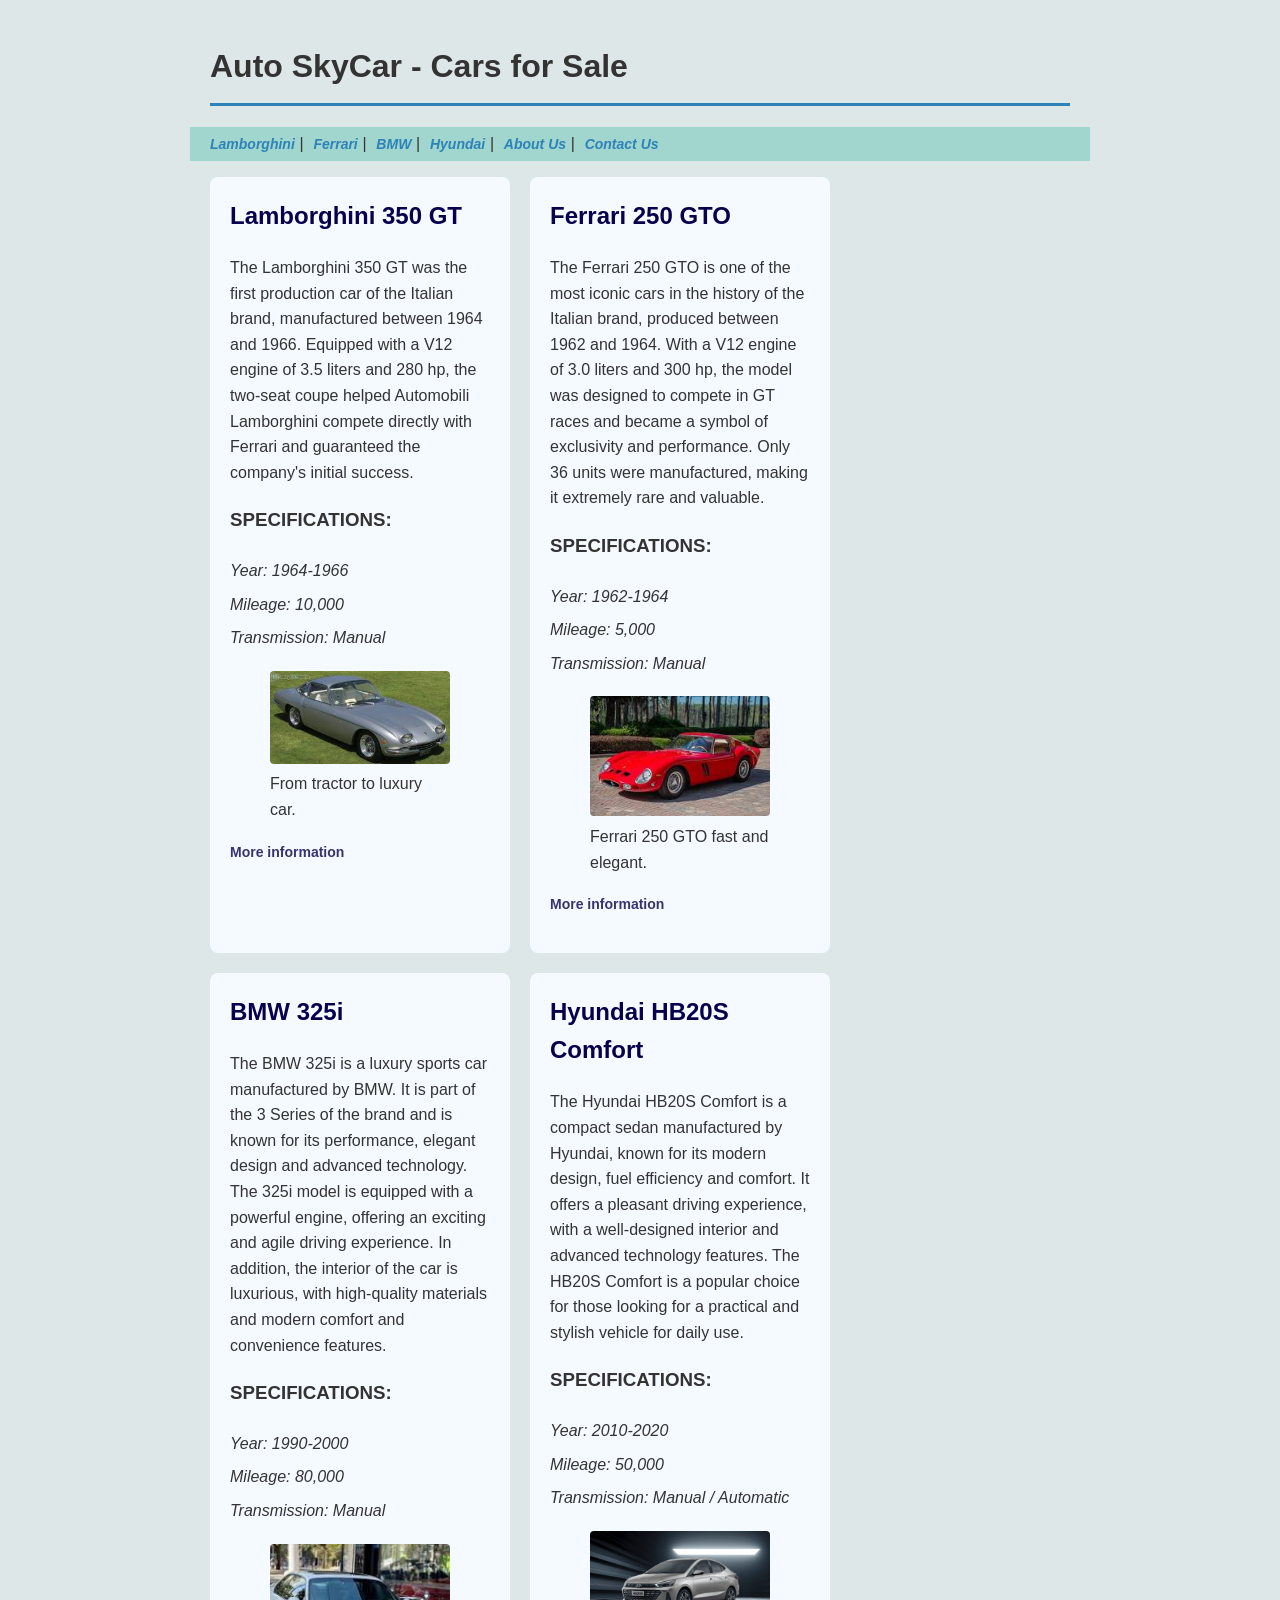
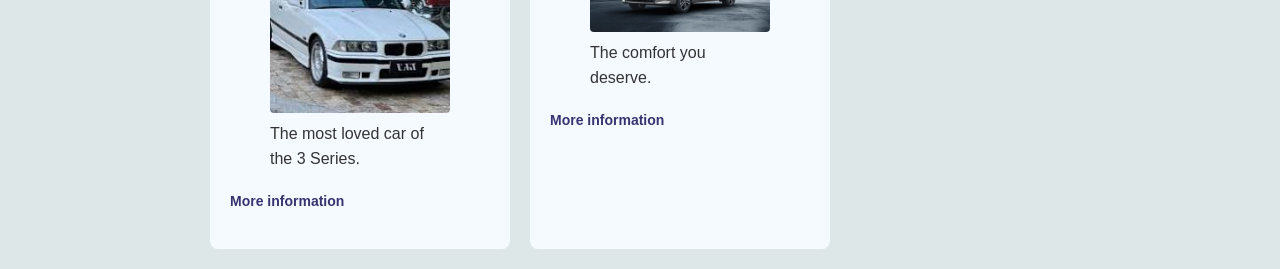
<file: index.html>
<!doctype html>
<html lang="en">
  <head>
    <meta charset="UTF-8" />
    <meta name="viewport" content="width=device-width, initial-scale=1.0" />
    <title>Auto SkyCar</title>
    <meta
      name="description"
      content="Car catalog with three classic cars and one modern car"
    />
    <link rel="stylesheet" href="css/style.css" />
    <link rel="icon" href="images/icon-truck.png" type="image/png" />
    <script src="js/nav.js" defer></script>
  </head>

  <body>
    <h1>Auto SkyCar - Cars for Sale</h1>

    <nav class="navtop">
      <button>&#9776; Menu</button>
      <ul>
        <li><a href="#lamborghini">Lamborghini</a></li>
        <li><a href="#ferrari">Ferrari</a></li>
        <li><a href="#bmw">BMW</a></li>
        <li><a href="#hyundai">Hyundai</a></li>
        <li><a href="about.html">About Us</a></li>
        <li><a href="contact.html">Contact Us</a></li>
      </ul>
    </nav>

    <main id="home">
      <article class="car-card" id="lamborghini">
        <h2>Lamborghini 350 GT</h2>

        <p>
          The Lamborghini 350 GT was the first production car of the Italian
          brand, manufactured between 1964 and 1966. Equipped with a V12 engine
          of 3.5 liters and 280 hp, the two-seat coupe helped Automobili
          Lamborghini compete directly with Ferrari and guaranteed the company's
          initial success.
        </p>

        <h3>Specifications:</h3>
        <ul class="specs">
          <li>year: 1964-1966</li>
          <li>mileage: 10,000</li>
          <li>transmission: manual</li>
        </ul>

        <figure>
          <img
            src="images/lamborghini-350gt.jpg"
            alt="Lamborghini 350 GT gray 1964 front view."
          />
          <figcaption>From tractor to luxury car.</figcaption>
        </figure>
        <p>
          <a
            href="https://www.lamborghini.com/en-en/history/350-gt"
            target="_blank"
            >More information</a
          >
        </p>
      </article>

      <article class="car-card" id="ferrari">
        <h2>Ferrari 250 GTO</h2>
        <p>
          The Ferrari 250 GTO is one of the most iconic cars in the history of
          the Italian brand, produced between 1962 and 1964. With a V12 engine
          of 3.0 liters and 300 hp, the model was designed to compete in GT
          races and became a symbol of exclusivity and performance. Only 36
          units were manufactured, making it extremely rare and valuable.
        </p>

        <h3>Specifications:</h3>
        <ul class="specs">
          <li>year: 1962-1964</li>
          <li>mileage: 5,000</li>
          <li>transmission: manual</li>
        </ul>

        <figure>
          <img
            src="images/ferrari-250gto.jpg"
            alt="Ferrari 250 GTO 1962 Red front view."
          />
          <figcaption>Ferrari 250 GTO fast and elegant.</figcaption>
        </figure>
        <p>
          <a href="https://www.ferrari.com/en-EN/auto/250-gto" target="_blank"
            >More information</a
          >
        </p>
      </article>

      <article class="car-card" id="bmw">
        <h2>BMW 325i</h2>
        <p>
          The BMW 325i is a luxury sports car manufactured by BMW. It is part of
          the 3 Series of the brand and is known for its performance, elegant
          design and advanced technology. The 325i model is equipped with a
          powerful engine, offering an exciting and agile driving experience. In
          addition, the interior of the car is luxurious, with high-quality
          materials and modern comfort and convenience features.
        </p>

        <h3>Specifications:</h3>
        <ul class="specs">
          <li>year: 1990-2000</li>
          <li>mileage: 80,000</li>
          <li>transmission: manual</li>
        </ul>

        <figure>
          <img
            src="images/bmw-325i.jpg"
            alt="BMW 325i 1995 German version white front view."
          />
          <figcaption>The most loved car of the 3 Series.</figcaption>
        </figure>
        <p>
          <a
            href="https://lartbr.com.br/carros-antigos/bmw-m3-1995-versao-alema/"
            target="_blank"
            >More information</a
          >
        </p>
      </article>

      <article class="car-card" id="hyundai">
        <h2>Hyundai HB20S Comfort</h2>
        <p>
          The Hyundai HB20S Comfort is a compact sedan manufactured by Hyundai,
          known for its modern design, fuel efficiency and comfort. It offers a
          pleasant driving experience, with a well-designed interior and
          advanced technology features. The HB20S Comfort is a popular choice
          for those looking for a practical and stylish vehicle for daily use.
        </p>

        <h3>Specifications:</h3>
        <ul class="specs">
          <li>year: 2010-2020</li>
          <li>mileage: 50,000</li>
          <li>transmission: manual / automatic</li>
        </ul>

        <figure>
          <img
            src="images/hyundai-hb20s.jpg"
            alt="Hyundai HB20S Comfort silver front view."
          />
          <figcaption>The comfort you deserve.</figcaption>
        </figure>
        <p>
          <a
            href="https://www.hyundai.com.br/veiculos/novo-hyundai-hb20s.html"
            target="_blank"
            >More information</a
          >
        </p>
      </article>
    </main>
  </body>
</html>
</file>
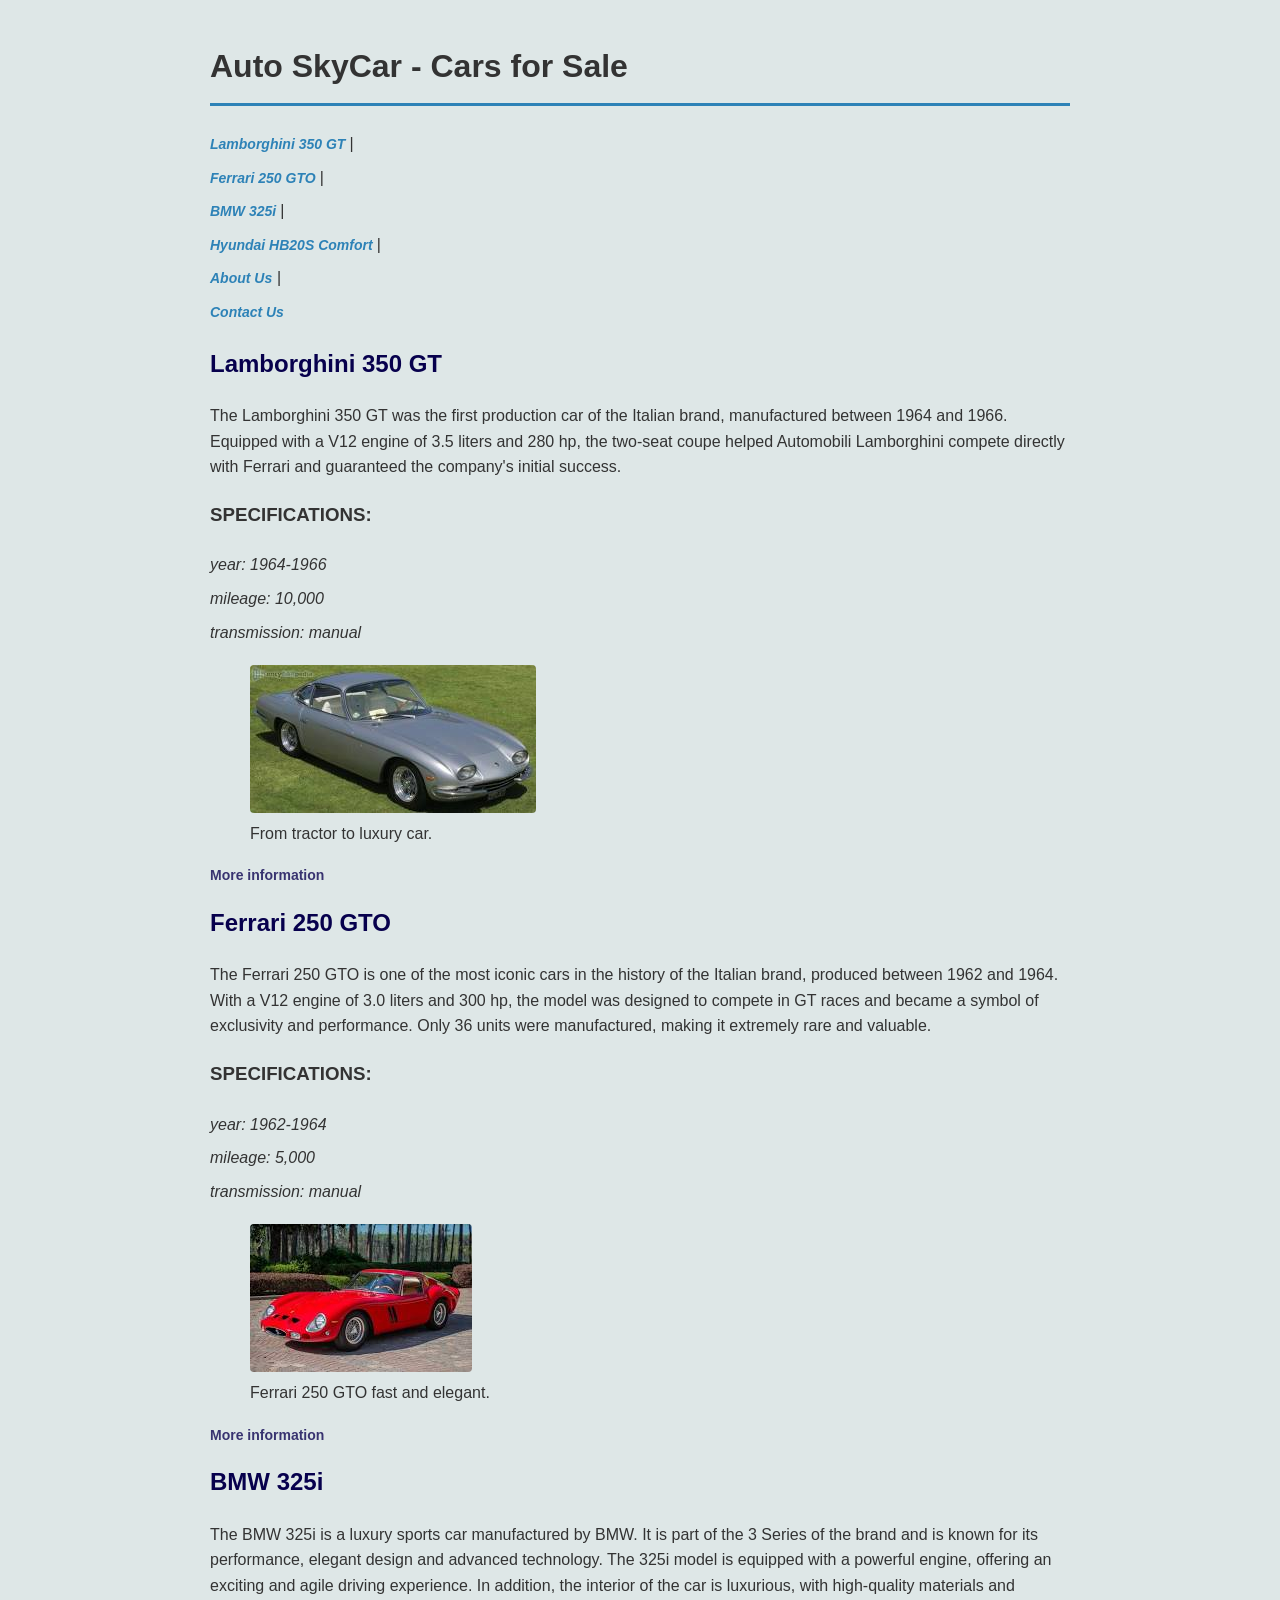
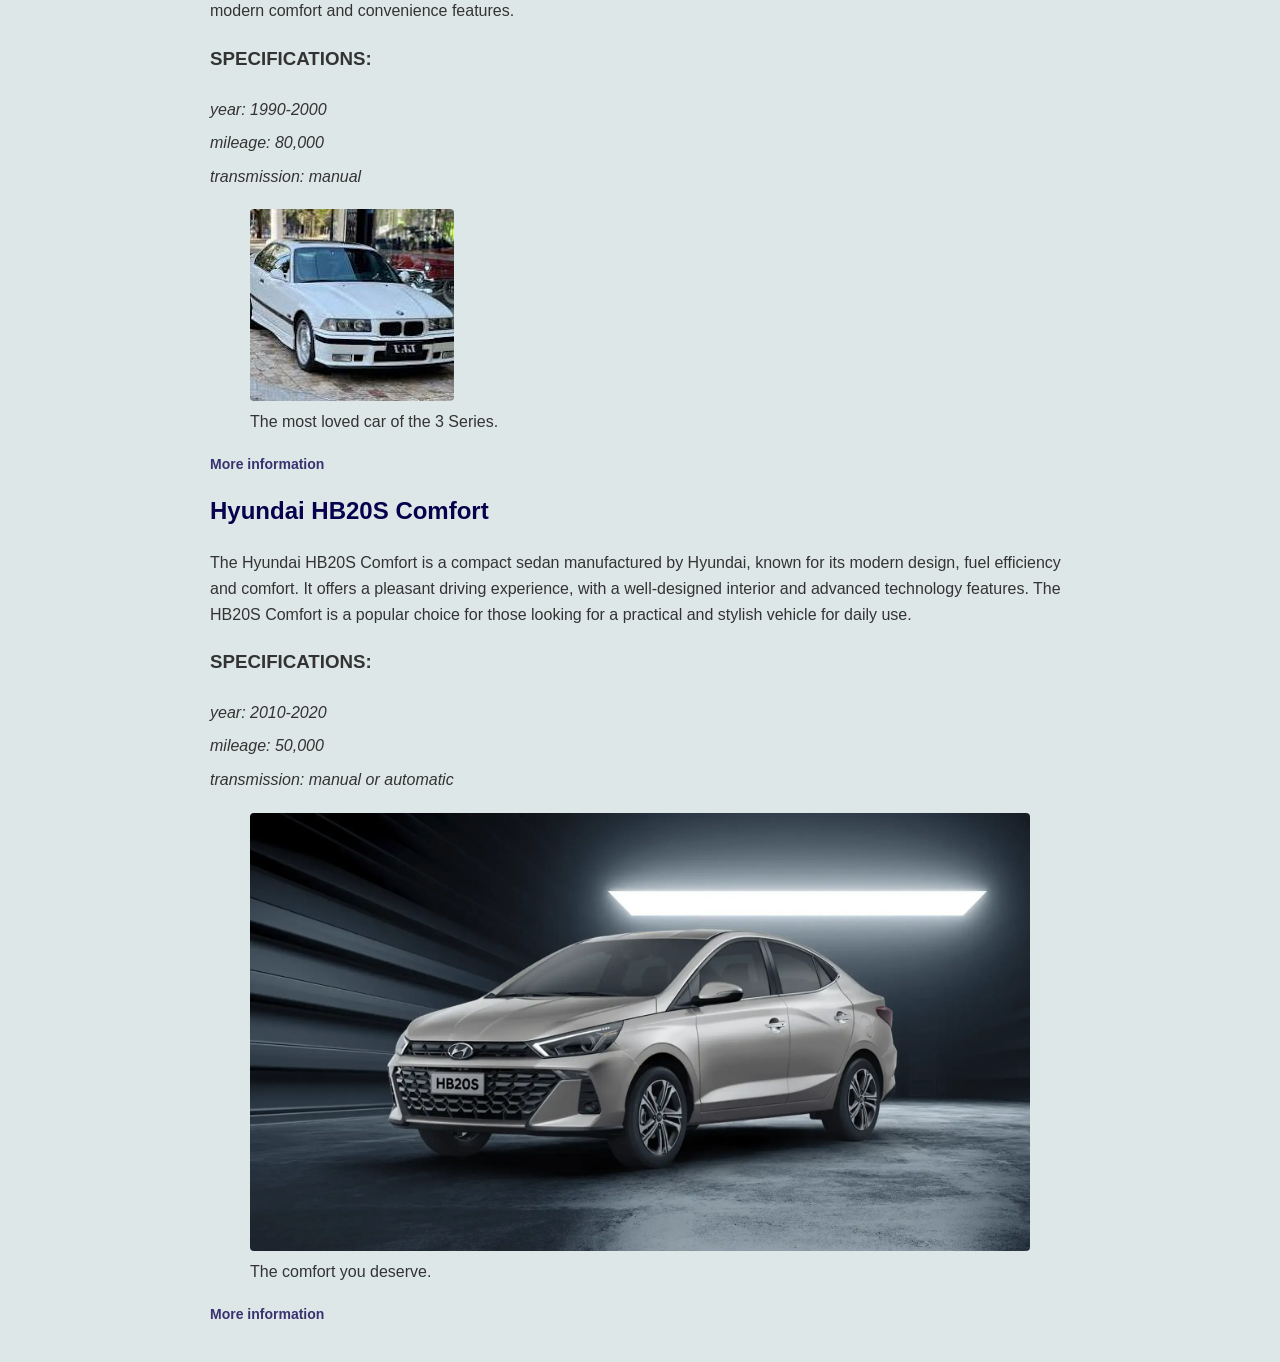
<file: html/index.html>
<!doctype html>
<html lang="en">
  <head>
    <meta charset="UTF-8" />
    <meta name="viewport" content="width=device-width, initial-scale=1.0" />
    <title>Auto SkyCar</title>
    <link rel="stylesheet" href="../css/style.css" />
  </head>

  <body>
    <h1>Auto SkyCar - Cars for Sale</h1>

    <nav>
      <ul>
        <li><a href="#lamborghini">Lamborghini 350 GT </a> |</li>
        <li><a href="#ferrari">Ferrari 250 GTO </a> |</li>
        <li><a href="#bmw">BMW 325i </a> |</li>
        <li><a href="#hyundai">Hyundai HB20S Comfort </a> |</li>
        <li><a href="about.html">About Us</a> |</li>
        <li><a href="contact.html">Contact Us</a></li>
      </ul>
    </nav>

    <main>
      <article id="lamborghini">
        <h2>Lamborghini 350 GT</h2>

        <p>
          The Lamborghini 350 GT was the first production car of the Italian
          brand, manufactured between 1964 and 1966. Equipped with a V12 engine
          of 3.5 liters and 280 hp, the two-seat coupe helped Automobili
          Lamborghini compete directly with Ferrari and guaranteed the company's
          initial success.
        </p>

        <h3>Specifications:</h3>
        <ul>
          <li>year: 1964-1966</li>
          <li>mileage: 10,000</li>
          <li>transmission: manual</li>
        </ul>
        <figure>
          <img
            src="../images/lamborghini-350gt.jpg"
            alt="Lamborghini 350 GT gray 1964 front view."
          />
          <figcaption>From tractor to luxury car.</figcaption>
        </figure>
        <p>
          <a
            href="https://www.lamborghini.com/en-en/history/350-gt"
            target="_blank"
            >More information</a
          >
        </p>
      </article>

      <article id="ferrari">
        <h2>Ferrari 250 GTO</h2>
        <p>
          The Ferrari 250 GTO is one of the most iconic cars in the history of
          the Italian brand, produced between 1962 and 1964. With a V12 engine
          of 3.0 liters and 300 hp, the model was designed to compete in GT
          races and became a symbol of exclusivity and performance. Only 36
          units were manufactured, making it extremely rare and valuable.
        </p>

        <h3>Specifications:</h3>
        <ul>
          <li>year: 1962-1964</li>
          <li>mileage: 5,000</li>
          <li>transmission: manual</li>
        </ul>
        <figure>
          <img
            src="../images/ferrari-250gto.jpg"
            alt="Ferrari 250 GTO 1962 Red front view."
          />
          <figcaption>Ferrari 250 GTO fast and elegant.</figcaption>
        </figure>
        <p>
          <a href="https://www.ferrari.com/en-EN/auto/250-gto" target="_blank"
            >More information</a
          >
        </p>
      </article>

      <article id="bmw">
        <h2>BMW 325i</h2>
        <p>
          The BMW 325i is a luxury sports car manufactured by BMW. It is part of
          the 3 Series of the brand and is known for its performance, elegant
          design and advanced technology. The 325i model is equipped with a
          powerful engine, offering an exciting and agile driving experience. In
          addition, the interior of the car is luxurious, with high-quality
          materials and modern comfort and convenience features.
        </p>

        <h3>Specifications:</h3>
        <ul>
          <li>year: 1990-2000</li>
          <li>mileage: 80,000</li>
          <li>transmission: manual</li>
        </ul>

        <figure>
          <img
            src="../images/bmw-325i.jpg"
            alt="BMW 325i 1995 German version white front view."
          />
          <figcaption>The most loved car of the 3 Series.</figcaption>
        </figure>
        <p>
          <a
            href="https://lartbr.com.br/carros-antigos/bmw-m3-1995-versao-alema/"
            target="_blank"
            >More information</a
          >
        </p>
      </article>

      <article id="hyundai">
        <h2>Hyundai HB20S Comfort</h2>
        <p>
          The Hyundai HB20S Comfort is a compact sedan manufactured by Hyundai,
          known for its modern design, fuel efficiency and comfort. It offers a
          pleasant driving experience, with a well-designed interior and
          advanced technology features. The HB20S Comfort is a popular choice
          for those looking for a practical and stylish vehicle for daily use.
        </p>

        <h3>Specifications:</h3>
        <ul>
          <li>year: 2010-2020</li>
          <li>mileage: 50,000</li>
          <li>transmission: manual or automatic</li>
        </ul>
        <figure>
          <img
            src="../images/hyundai-hb20s.jpg"
            alt="Hyundai HB20S Comfort silver front view."
          />
          <figcaption>The comfort you deserve.</figcaption>
        </figure>
        <p>
          <a
            href="https://www.hyundai.com.br/veiculos/novo-hyundai-hb20s.html"
            target="_blank"
            >More information</a
          >
        </p>
      </article>
    </main>
  </body>
</html>
</file>
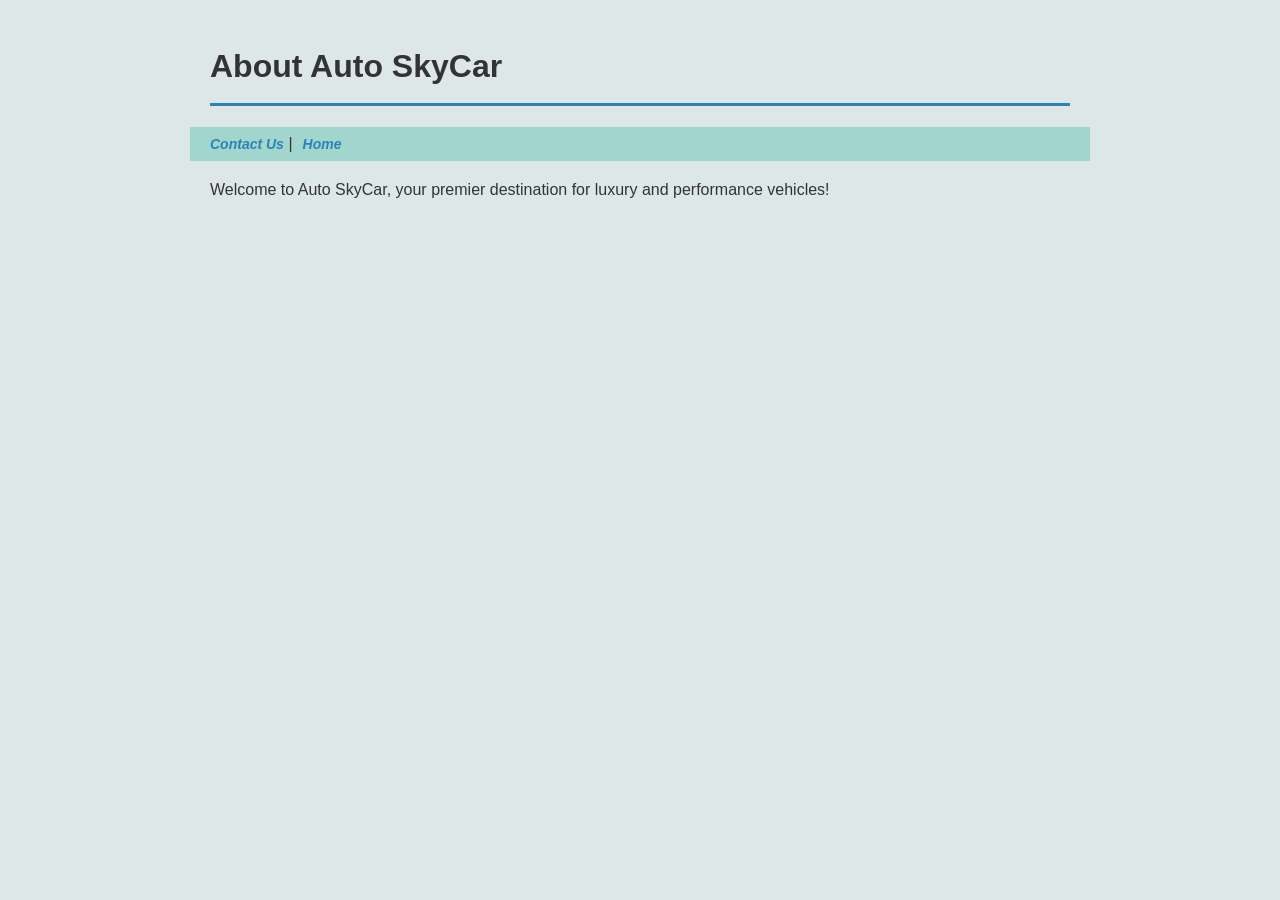
<file: about.html>
<!doctype html>
<html lang="en">
  <head>
    <meta charset="UTF-8" />
    <meta name="viewport" content="width=device-width, initial-scale=1.0" />
    <title>Auto SkyCar - About Us</title>
    <meta
      name="description"
      content="Auto SkyCar is a car dealership that sells new and used cars across the Americas"
    />
    <link rel="stylesheet" href="css/style.css" />
    <link rel="icon" href="images/icon-truck.png" type="image/png" />
    <script src="js/nav.js" defer></script>
  </head>
  <body>
    <h1>About Auto SkyCar</h1>

    <nav class="navtop">
      <button>&#9776; Menu</button>
      <ul>
        <li><a href="contact.html">Contact Us</a></li>
        <li><a href="index.html">Home </a></li>
      </ul>
    </nav>

    <main>
      <p>
        Welcome to Auto SkyCar, your premier destination for luxury and
        performance vehicles!
      </p>
    </main>
  </body>
</html>
</file>
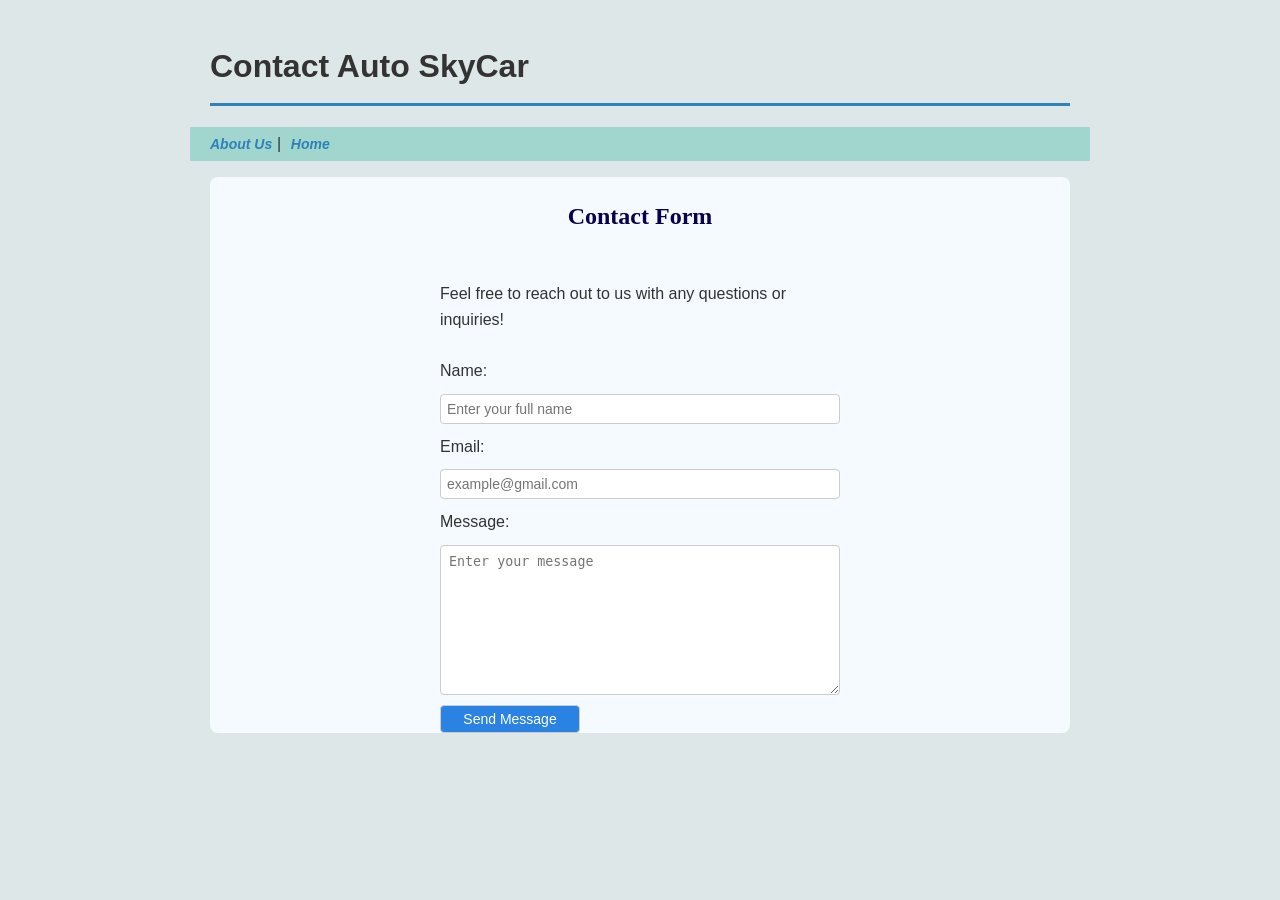
<file: contact.html>
<!doctype html>
<html lang="en">
  <head>
    <meta charset="UTF-8" />
    <meta name="viewport" content="width=device-width, initial-scale=1.0" />
    <title>Auto SkyCar - Contact Us</title>
    <meta
      name="description"
      content="Get in touch to ask our team about the cars"
    />
    <link rel="stylesheet" href="css/style.css" />
    <link rel="icon" href="images/icon-truck.png" type="image/png" />
    <script src="js/script.js" defer></script>
    <script src="js/nav.js" defer></script>
  </head>

  <body>
    <h1>Contact Auto SkyCar</h1>

    <nav class="navtop">
      <button>&#9776; Menu</button>
      <ul>
        <li><a href="about.html">About Us</a></li>
        <li><a href="index.html">Home</a></li>
      </ul>
    </nav>

    <main class="main-form">
      <form id="contact-form">
        <h2 class="form-title">Contact Form</h2>
        <p class="form-description">
          Feel free to reach out to us with any questions or inquiries!
        </p>
        <label for="name">Name:</label>
        <input
          type="text"
          id="name"
          placeholder="Enter your full name"
          name="name"
          required
        />

        <label for="email">Email:</label>
        <input
          type="email"
          id="email"
          placeholder="example@gmail.com"
          name="email"
          required
        />

        <label for="message">Message:</label>
        <textarea
          id="message"
          placeholder="Enter your message"
          class="form-message"
          name="message"
          required
        ></textarea>

        <button type="submit" id="send-form" class="form-submit">
          Send Message
        </button>
      </form>
    </main>
  </body>
</html>
</file>
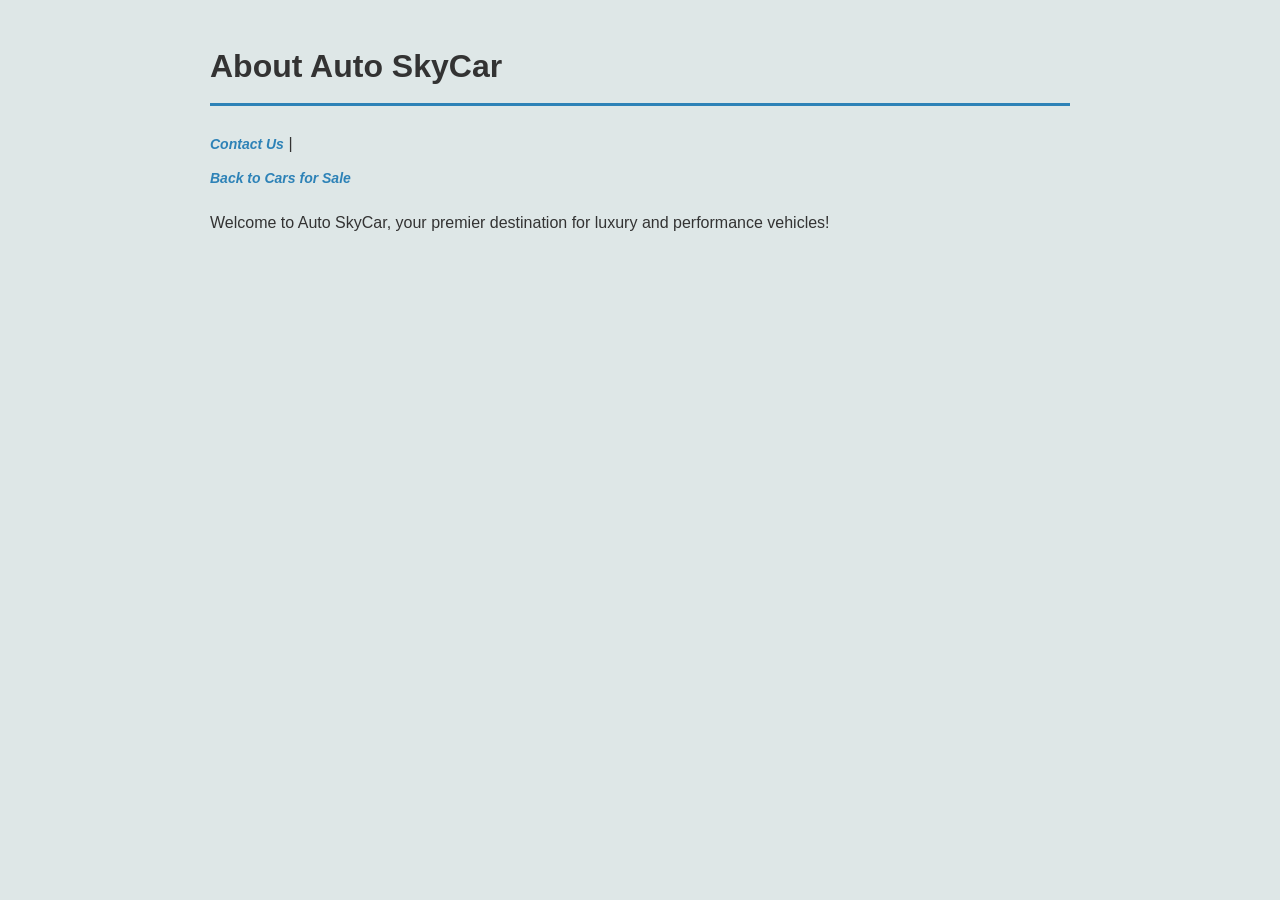
<file: html/about.html>
<!doctype html>
<html lang="en">
  <head>
    <meta charset="UTF-8" />
    <meta name="viewport" content="width=device-width, initial-scale=1.0" />
    <title>Auto SkyCar - About Us</title>
    <link rel="stylesheet" href="../css/style.css" />
  </head>
  <body>
    <h1>About Auto SkyCar</h1>

    <nav>
      <ul>
        <li><a href="contact.html">Contact Us</a> |</li>
        <li><a href="index.html">Back to Cars for Sale </a></li>
      </ul>
    </nav>

    <main>
      <p>
        Welcome to Auto SkyCar, your premier destination for luxury and
        performance vehicles!
      </p>
    </main>
  </body>
</html>
</file>
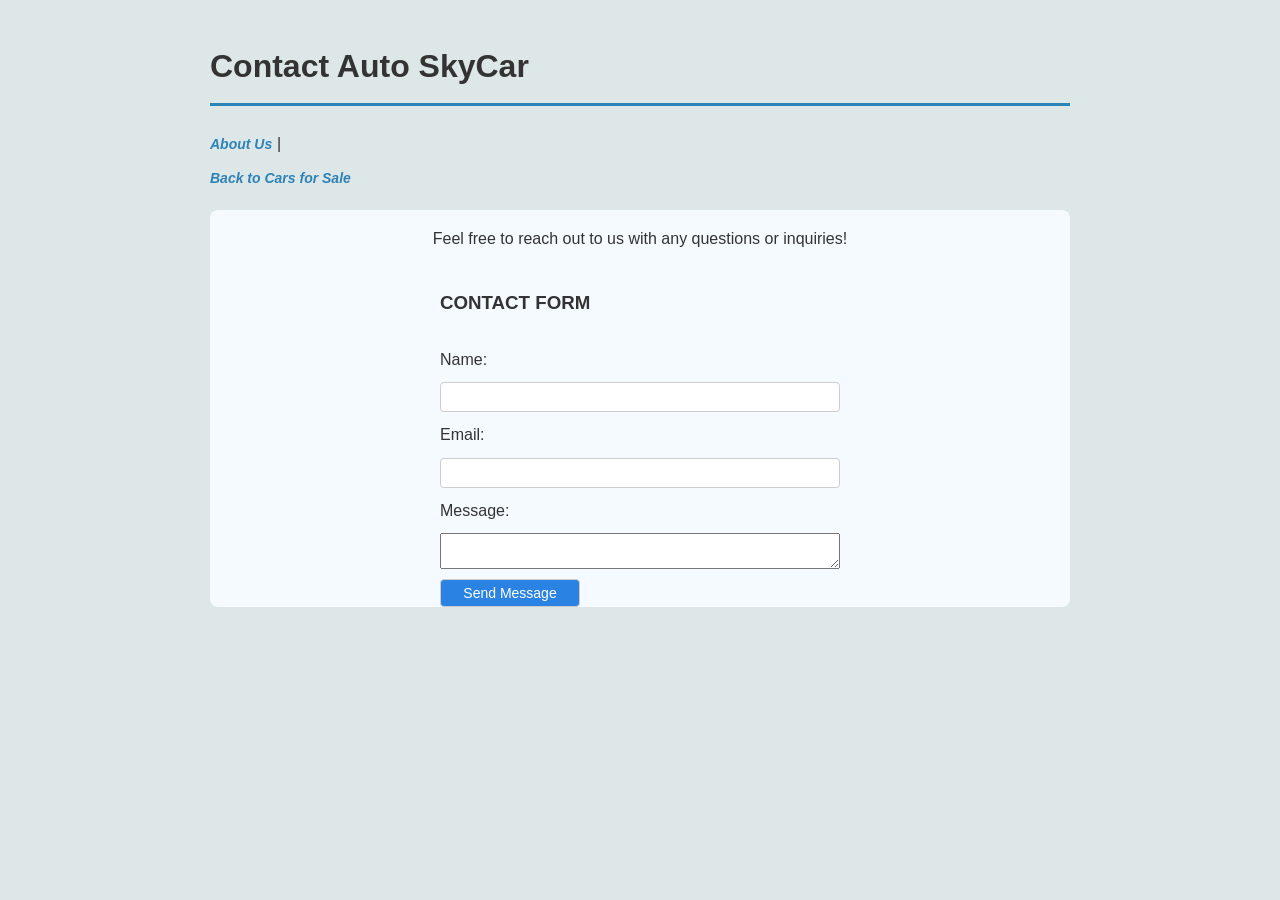
<file: html/contact.html>
<!doctype html>
<html lang="en">
  <head>
    <meta charset="UTF-8" />
    <meta name="viewport" content="width=device-width, initial-scale=1.0" />
    <title>Auto SkyCar - Contact Us</title>
    <link rel="stylesheet" href="../css/style.css" />
  </head>
  <body>
    <h1>Contact Auto SkyCar</h1>

    <nav>
      <ul>
        <li><a href="about.html">About Us</a> |</li>
        <li><a href="index.html">Back to Cars for Sale </a></li>
      </ul>
    </nav>

    <main class="main-form">
      <p>Feel free to reach out to us with any questions or inquiries!</p>

      <form>
        <h3>Contact Form</h3>
        <label for="name">Name:</label>
        <input type="text" id="name" class="form-input" name="name" required />

        <label for="email">Email:</label>
        <input
          type="email"
          id="email"
          class="form-input"
          name="email"
          required
        />

        <label for="message">Message:</label>
        <textarea id="message" name="message" required></textarea>

        <button type="submit" id="send-form" class="form-submit">
          Send Message
        </button>
      </form>
    </main>
  </body>
</html>
</file>
<file: css/style.css>
/* ===== Base ===== */
* {
  box-sizing: border-box;
}
:root {
  --primary-color: #2d82b7;
  --secondary-color: #383370;
  --surface-color: #f4faff;
  --accent-color: #0056b3;
  --border-color: #ccc;
  --background-color: #dee7e7;
  --text-color: #333;
  --font-family: Arial, Helvetica, sans-serif;
}
body {
  font-family: var(--font-family);
  max-width: 900px;
  margin: 0 auto;
  padding: 20px;
  line-height: 1.6;
  background-color: var(--background-color);
  color: var(--text-color);
}
/* ===== Typography ===== */

a {
  color: var(--primary-color);
  text-decoration: none;
  font-weight: bold;
  font-size: 14px;
}

a[href^="https://"] {
  color: var(--secondary-color);
}

a:hover {
  text-decoration: underline;
}

h1 {
  color: var(--text-color);
  border-bottom: 3px solid var(--primary-color);
  padding-bottom: 10px;
}

h2 {
  color: #07004d;
  margin-top: 0;
}

h3 {
  color: var(--text-color);
  margin-top: 20px;
  text-transform: uppercase;
}

ul {
  list-style: none;
  padding-left: 0;
}

img {
  max-width: 100%;
  height: auto;
  border-radius: 4px;
}

li {
  padding: 4px 0;
  font-style: italic;
}

/* ===== Layout ===== */
main#home {
  display: flex;
  flex-flow: row wrap;
  align-items: stretch;
  justify-content: flex-start;
  gap: 20px;
}

.main-form {
  display: flex;
  flex-direction: column;
  align-items: center;
  background-color: var(--surface-color);
  border-radius: 8px;
  padding: 0;
  margin: 0;
}
.message-sent {
  position: fixed;
  background-color: var(--border-color);
  bottom: 20px;
  right: 10px;
  padding: 10px;
  border-radius: 10px;
}
/* ===== Components ===== */

/* --- Nav --- */
.navtop {
  position: sticky;
  top: 0;
  background-color: #a0d6cd;
  margin: 0 -20px;
  padding: 0 20px;
}

.navtop li:not(:last-child)::after {
  content: " |";
}

.navtop ul {
  display: flex;
  gap: 10px;
  flex-wrap: wrap;
}

.navtop button {
  display: none;
}

/* --- Car card --- */

.car-card {
  background-color: var(--surface-color);
  width: 300px;
  padding: 20px;
  border-radius: 8px;
}

.specs {
  text-transform: capitalize;
}

/* --- Form --- */

form {
  display: flex;
  gap: 10px;
  width: 100%;
  max-width: 400px;
  flex-direction: column;
}

h2.form-title {
  text-align: center;
  margin-top: 0;
  padding-top: 20px;
  font-family: "Times New Roman", Times, serif;
}

input[type="text"],
input[type="email"] {
  font-size: 14px;
  border-radius: 4px;
  border: 1px solid var(--border-color);
  padding: 6px;
  width: 100%;
  transition: 0.3s;
}

input:focus,
textarea:focus {
  outline: none;
  border-color: var(--accent-color);
  box-shadow: 0 0 5px rgba(0, 86, 179, 0.5);
}

input:user-invalid {
  border: 2px solid red;
}

.form-message {
  padding: 8px;
  width: 100%;
  min-height: 150px;
  resize: vertical;
  border-radius: 4px;
  border: 1px solid var(--border-color);
}

.form-submit {
  color: white;
  font-size: 14px;
  padding: 5px;
  cursor: pointer;
  width: 35%;
  border-radius: 4px;
  border: 1px solid var(--border-color);
  background-color: #2a83e2;
  transition: 0.3s;
}

.form-submit:hover {
  background-color: var(--accent-color);
}

/* ===== Media ===== */
@media (max-width: 576px) {
  .form-description {
    font-size: 12px;
    padding: 0 10px;
  }
  .navtop button {
    display: block;
  }
  .navtop ul {
    display: none;
  }
  .navtop ul.open {
    display: flex;
  }
}
</file>
